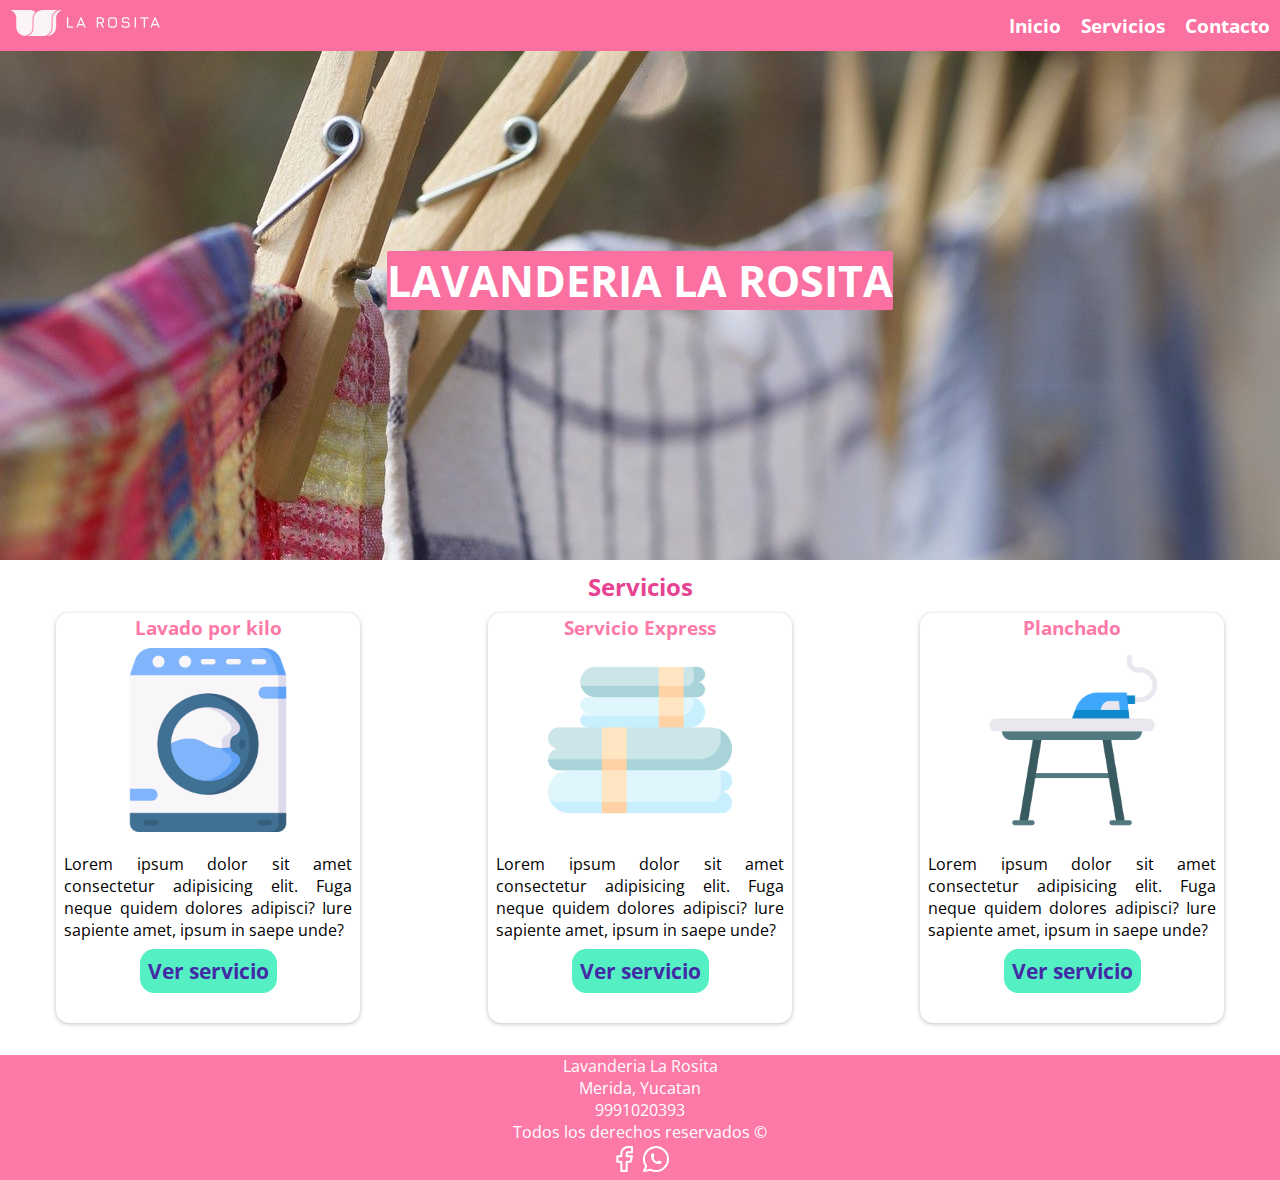
<file: index.html>
<!DOCTYPE html>
<html lang="en">

<head>
    <meta charset="UTF-8">
    <meta http-equiv="X-UA-Compatible" content="IE=edge">
    <meta name="viewport" content="width=device-width, initial-scale=1.0">
    <link rel="preconnect" href="https://fonts.googleapis.com">
    <link rel="preconnect" href="https://fonts.gstatic.com" crossorigin>
    <link href="https://fonts.googleapis.com/css2?family=Open+Sans:ital,wght@0,300;0,700;1,400&display=swap"
        rel="stylesheet">
    <link rel="stylesheet" href="css/styles.css">
    <title>Lavanderia La Rosita</title>
</head>

<body>
    <header class="header">
        <div class="logo">
            <a href="index.html"><img src="img/logo.png" alt="Logotipo"></a>
        </div>
        <nav class="nav">
            <ul>
                <li><a href="index.html">Inicio</a></li>
                <li><a href="#servicios">Servicios</a></li>
                <li><a href="pages/contacto.html">Contacto</a></li>
            </ul>
        </nav>
    </header>
    <div class="opacidad">
        <div class="imagen-principal">
            <h1 class="titulo">LAVANDERIA LA ROSITA</h1>
        </div>
    </div>

    <main class="contenido-principal">
        <h2 class="alinear-texto padding-10">Servicios</h2>
        <section class="servicios" id="servicios">
            <div class="servicio">
                <h3>Lavado por kilo</h2>
                    <img src="img/servicio1.png" alt="producto1" width="300px" height="200px">
                    <p>Lorem ipsum dolor sit amet consectetur adipisicing elit. Fuga neque quidem dolores adipisci? Iure
                        sapiente amet, ipsum in saepe unde?</p>
                    <a class="btn" href="pages/servicio1.html">Ver servicio</a>
            </div>
            <div class="servicio">
                <h3>Servicio Express</h2>
                    <img src="img/servicio2.png" alt="producto2" width="300px" height="200px">
                    <p>Lorem ipsum dolor sit amet consectetur adipisicing elit. Fuga neque quidem dolores adipisci? Iure
                        sapiente amet, ipsum in saepe unde?</p>
                    <a class="btn" href="pages/servicio2.html">Ver servicio</a>
            </div>
            <div class="servicio">
                <h3>Planchado</h2>
                    <img src="img/servicio3.png" alt="producto3" width="300px" height="200px">
                    <p>Lorem ipsum dolor sit amet consectetur adipisicing elit. Fuga neque quidem dolores adipisci? Iure
                        sapiente amet, ipsum in saepe unde?</p>
                    <a class="btn" href="pages/servicio3.html">Ver servicio</a>
            </div>
        </section>


    </main>
    <footer class="footer">
        <p>Lavanderia La Rosita</p>
        <p>Merida, Yucatan</p>
        <p>9991020393</p>
        <p>Todos los derechos reservados &copy;</p>
        <div class="iconos-footer">
            <div class="icono-footer">
                <a href="#">
                    <svg xmlns="http://www.w3.org/2000/svg" class="icon icon-tabler icon-tabler-brand-facebook"
                        width="72" height="72" viewBox="0 0 24 24" stroke-width="1.5" stroke="#ffffff" fill="none"
                        stroke-linecap="round" stroke-linejoin="round">
                        <path stroke="none" d="M0 0h24v24H0z" fill="none" />
                        <path d="M7 10v4h3v7h4v-7h3l1 -4h-4v-2a1 1 0 0 1 1 -1h3v-4h-3a5 5 0 0 0 -5 5v2h-3" />
                    </svg>
                </a>
                </svg>
            </div>
            <div class="icono-footer">
                <a href="#">
                    <svg xmlns="http://www.w3.org/2000/svg" class="icon icon-tabler icon-tabler-brand-whatsapp"
                        width="72" height="72" viewBox="0 0 24 24" stroke-width="1.5" stroke="#ffffff" fill="none"
                        stroke-linecap="round" stroke-linejoin="round">
                        <path stroke="none" d="M0 0h24v24H0z" fill="none" />
                        <path d="M3 21l1.65 -3.8a9 9 0 1 1 3.4 2.9l-5.05 .9" />
                        <path
                            d="M9 10a0.5 .5 0 0 0 1 0v-1a0.5 .5 0 0 0 -1 0v1a5 5 0 0 0 5 5h1a0.5 .5 0 0 0 0 -1h-1a0.5 .5 0 0 0 0 1" />
                    </svg>
                </a>
            </div>
        </div>
    </footer>
</body>

</html>
</file>
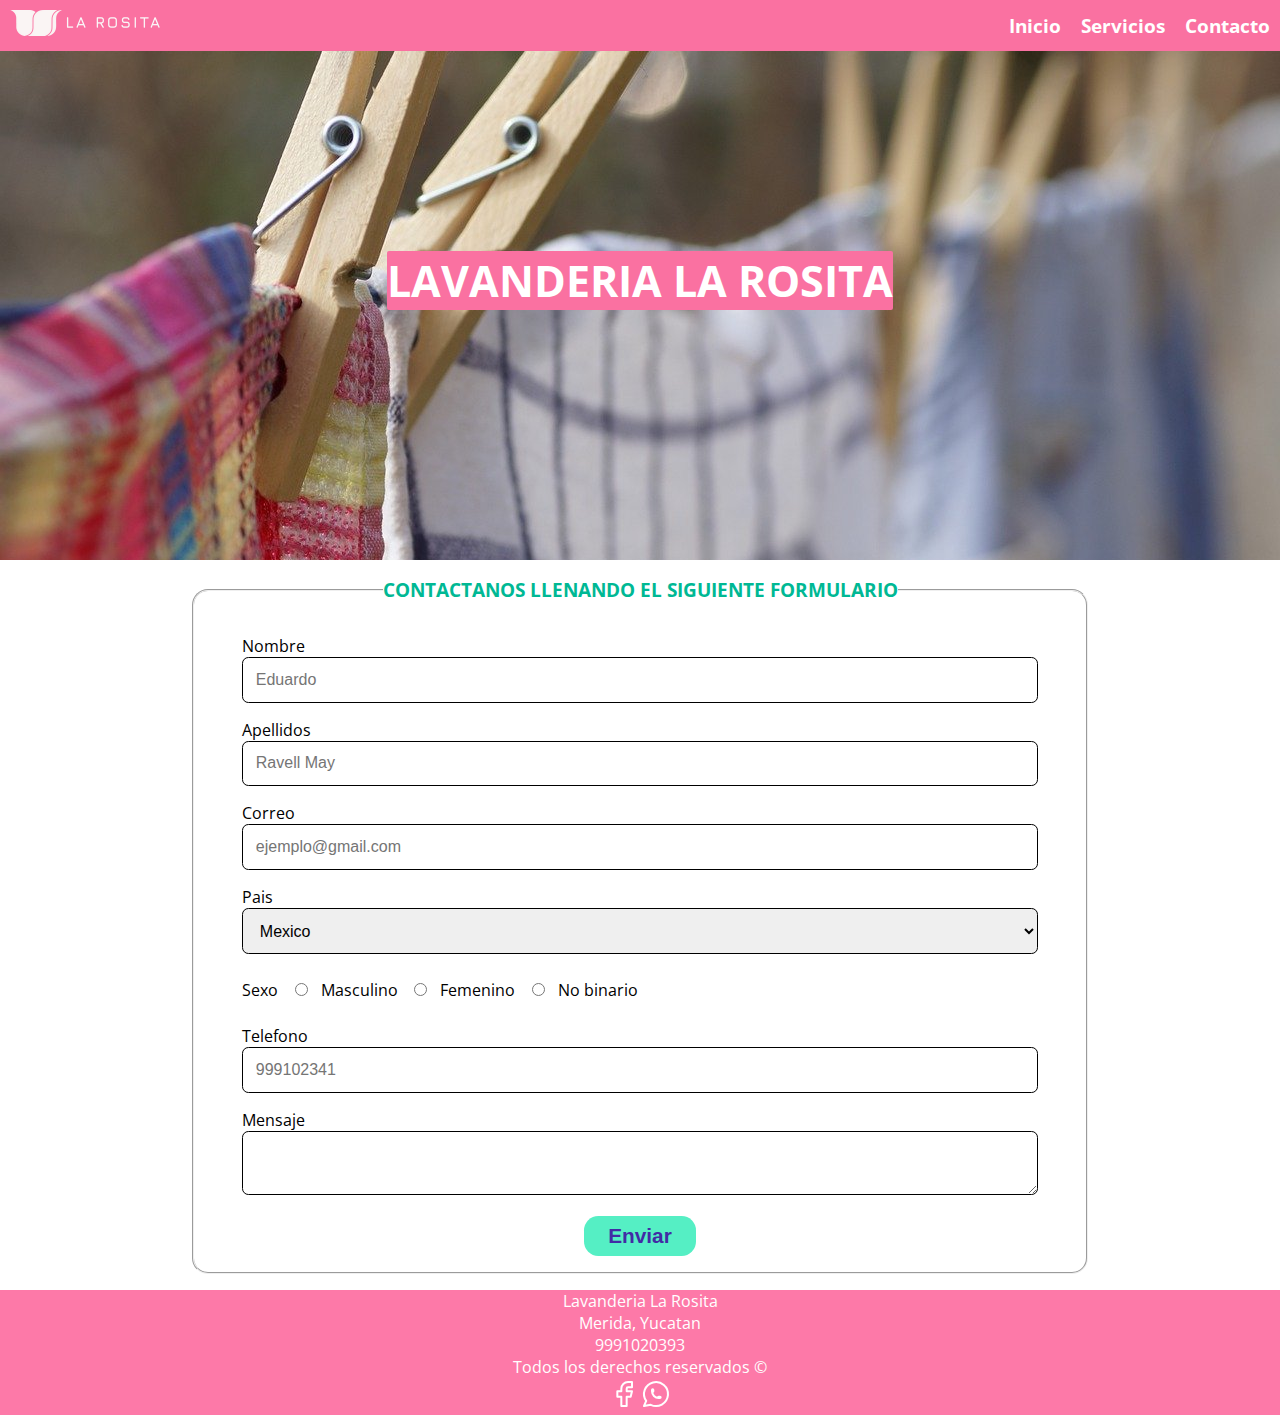
<file: pages/contacto.html>
<!DOCTYPE html>
<html lang="en">

<head>
    <meta charset="UTF-8">
    <meta http-equiv="X-UA-Compatible" content="IE=edge">
    <meta name="viewport" content="width=device-width, initial-scale=1.0">
    <link rel="preconnect" href="https://fonts.googleapis.com">
    <link rel="preconnect" href="https://fonts.gstatic.com" crossorigin>
    <link href="https://fonts.googleapis.com/css2?family=Open+Sans:ital,wght@0,300;0,700;1,400&display=swap"
        rel="stylesheet">
    <link rel="stylesheet" href="../css/styles.css">
    <title>Contacto</title>
</head>

<body>
    <header class="header">
        <div class="logo">
            <a href="../index.html"><img src="../img/logo.png" alt="Logotipo"></a>
        </div>
        <nav class="nav">
            <ul>
                <li><a href="../index.html">Inicio</a></li>
                <li><a href="../index.html">Servicios</a></li>
                <li><a href="contacto.html">Contacto</a></li>
            </ul>
        </nav>
    </header>
    <div class="opacidad">
        <div class="imagen-principal">
            <h1 class="titulo">LAVANDERIA LA ROSITA</h1>
        </div>
    </div>


    <main>

        <section class="contacto">

            <fieldset>
                <legend>contactanos llenando el siguiente formulario</legend>
                <form action="" class="formulario">
                    <div class="campo">
                        <label for="nombre">Nombre</label>
                        <input type="text" name="nombre" placeholder="Eduardo">
                    </div>
                    <div class="campo">
                        <label for="apellidos">Apellidos</label>
                        <input type="text" name="email" placeholder="Ravell May">
                    </div>
                    <div class="campo">
                        <label for="email">Correo</label>
                        <input type="mail" name="email" placeholder="ejemplo@gmail.com">
                    </div>
                    <div class="campo">
                        <label for="pais">Pais</label>
                        <select name="pais" id="pais">
                            <option value="Mexico">Mexico</option>
                            <option value="Argentina">Argentina</option>
                            <option value="Colombia">Colombia</option>
                        </select>
                    </div>
                    <div class="campo">
                        <label for="Sexo">Sexo</label>
                        <input type="radio" name="Sexo" value="Masculino">Masculino
                        <input type="radio" name="Sexo" value="Femenino">Femenino
                        <input type="radio" name="Sexo" value="No binario">No binario
                    </div>
                    <div class="campo">
                        <label for="telefono">Telefono</label>
                        <input type="tel" name="telefono" placeholder="999102341">
                    </div>
                    <div class="campo">
                        <label for="Mensaje">Mensaje</label>
                        <textarea></textarea>
                    </div>
                    <div class="enviar">
                        <input class="btn" type="submit" value="Enviar">
                    </div>
                </form>
            </fieldset>
        </section>



    </main>

    <footer class="footer">
        <p>Lavanderia La Rosita</p>
        <p>Merida, Yucatan</p>
        <p>9991020393</p>
        <p>Todos los derechos reservados &copy;</p>
        <div class="iconos-footer">
            <div class="icono-footer">
                <a href="#">
                    <svg xmlns="http://www.w3.org/2000/svg" class="icon icon-tabler icon-tabler-brand-facebook"
                        width="72" height="72" viewBox="0 0 24 24" stroke-width="1.5" stroke="#ffffff" fill="none"
                        stroke-linecap="round" stroke-linejoin="round">
                        <path stroke="none" d="M0 0h24v24H0z" fill="none" />
                        <path d="M7 10v4h3v7h4v-7h3l1 -4h-4v-2a1 1 0 0 1 1 -1h3v-4h-3a5 5 0 0 0 -5 5v2h-3" />
                    </svg>
                </a>
                </svg>
            </div>
            <div class="icono-footer">
                <a href="#">
                    <svg xmlns="http://www.w3.org/2000/svg" class="icon icon-tabler icon-tabler-brand-whatsapp"
                        width="72" height="72" viewBox="0 0 24 24" stroke-width="1.5" stroke="#ffffff" fill="none"
                        stroke-linecap="round" stroke-linejoin="round">
                        <path stroke="none" d="M0 0h24v24H0z" fill="none" />
                        <path d="M3 21l1.65 -3.8a9 9 0 1 1 3.4 2.9l-5.05 .9" />
                        <path
                            d="M9 10a0.5 .5 0 0 0 1 0v-1a0.5 .5 0 0 0 -1 0v1a5 5 0 0 0 5 5h1a0.5 .5 0 0 0 0 -1h-1a0.5 .5 0 0 0 0 1" />
                    </svg>
                </a>
            </div>
        </div>
    </footer>
</body>

</html>
</file>
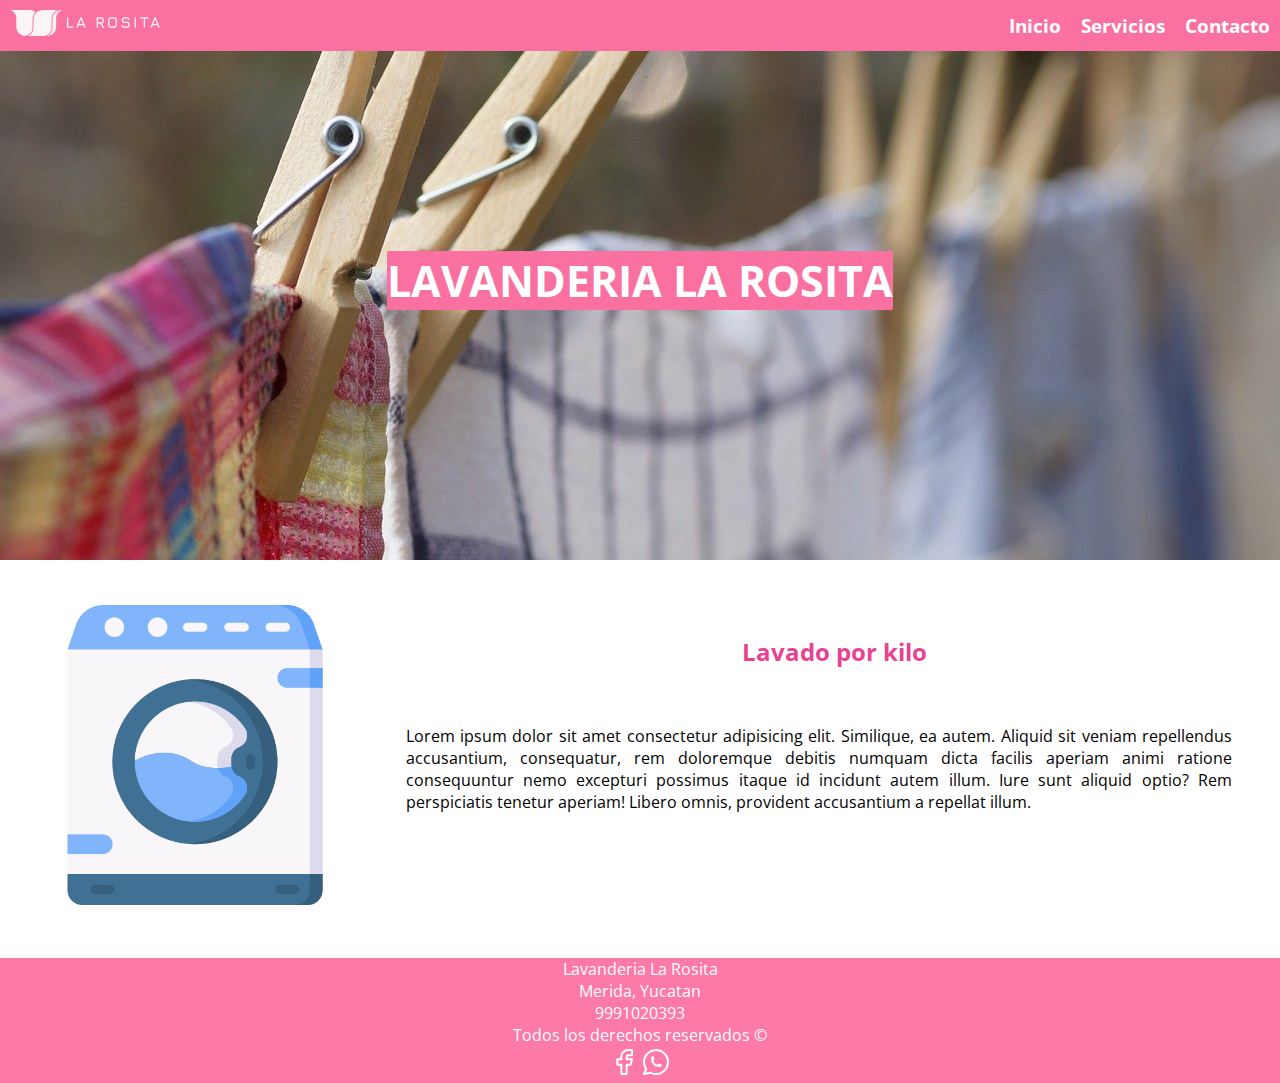
<file: pages/servicio1.html>
<!DOCTYPE html>
<html lang="en">

<head>
    <meta charset="UTF-8">
    <meta http-equiv="X-UA-Compatible" content="IE=edge">
    <meta name="viewport" content="width=device-width, initial-scale=1.0">
    <link rel="preconnect" href="https://fonts.googleapis.com">
    <link rel="preconnect" href="https://fonts.gstatic.com" crossorigin>
    <link href="https://fonts.googleapis.com/css2?family=Open+Sans:ital,wght@0,300;0,700;1,400&display=swap"
        rel="stylesheet">
    <link rel="stylesheet" href="../css/styles.css">
    <title>Lavanderia La Rosita</title>
</head>

<body>
    <header class="header">
        <div class="logo">
            <a href="../index.html"><img src="../img/logo.png" alt="Logotipo"></a>
        </div>
        <nav class="nav">
            <ul>
                <li><a href="../index.html">Inicio</a></li>
                <li><a href="../index.html">Servicios</a></li>
                <li><a href="contacto.html">Contacto</a></li>
            </ul>
        </nav>
    </header>
    <div class="opacidad">
        <div class="imagen-principal">
            <h1 class="titulo">LAVANDERIA LA ROSITA</h1>
        </div>
    </div>
    <main class="contenido-principal">
        <section class="desc_servicio">
            <img class="imagen_servicio" src="../img/servicio1.png" alt="servicio ">

            <div class="descripcion_servicio">
                <h2 class="nombre_servicio alinear-texto">Lavado por kilo</h2>
                <p>Lorem ipsum dolor sit amet consectetur adipisicing elit. Similique, ea autem. Aliquid sit veniam
                    repellendus accusantium, consequatur, rem doloremque debitis numquam dicta facilis aperiam animi
                    ratione consequuntur nemo excepturi possimus itaque id incidunt autem illum. Iure sunt aliquid
                    optio? Rem perspiciatis tenetur aperiam! Libero omnis, provident accusantium a repellat illum.</p>
            </div>
        </section>


    </main>
    <footer class="footer">
        <p>Lavanderia La Rosita</p>
        <p>Merida, Yucatan</p>
        <p>9991020393</p>
        <p>Todos los derechos reservados &copy;</p>
        <div class="iconos-footer">
            <div class="icono-footer">
                <a href="#">
                    <svg xmlns="http://www.w3.org/2000/svg" class="icon icon-tabler icon-tabler-brand-facebook"
                        width="72" height="72" viewBox="0 0 24 24" stroke-width="1.5" stroke="#ffffff" fill="none"
                        stroke-linecap="round" stroke-linejoin="round">
                        <path stroke="none" d="M0 0h24v24H0z" fill="none" />
                        <path d="M7 10v4h3v7h4v-7h3l1 -4h-4v-2a1 1 0 0 1 1 -1h3v-4h-3a5 5 0 0 0 -5 5v2h-3" />
                    </svg>
                </a>
                </svg>
            </div>
            <div class="icono-footer">
                <a href="#">
                    <svg xmlns="http://www.w3.org/2000/svg" class="icon icon-tabler icon-tabler-brand-whatsapp"
                        width="72" height="72" viewBox="0 0 24 24" stroke-width="1.5" stroke="#ffffff" fill="none"
                        stroke-linecap="round" stroke-linejoin="round">
                        <path stroke="none" d="M0 0h24v24H0z" fill="none" />
                        <path d="M3 21l1.65 -3.8a9 9 0 1 1 3.4 2.9l-5.05 .9" />
                        <path
                            d="M9 10a0.5 .5 0 0 0 1 0v-1a0.5 .5 0 0 0 -1 0v1a5 5 0 0 0 5 5h1a0.5 .5 0 0 0 0 -1h-1a0.5 .5 0 0 0 0 1" />
                    </svg>
                </a>
            </div>
        </div>
    </footer>
</body>

</html>
</file>
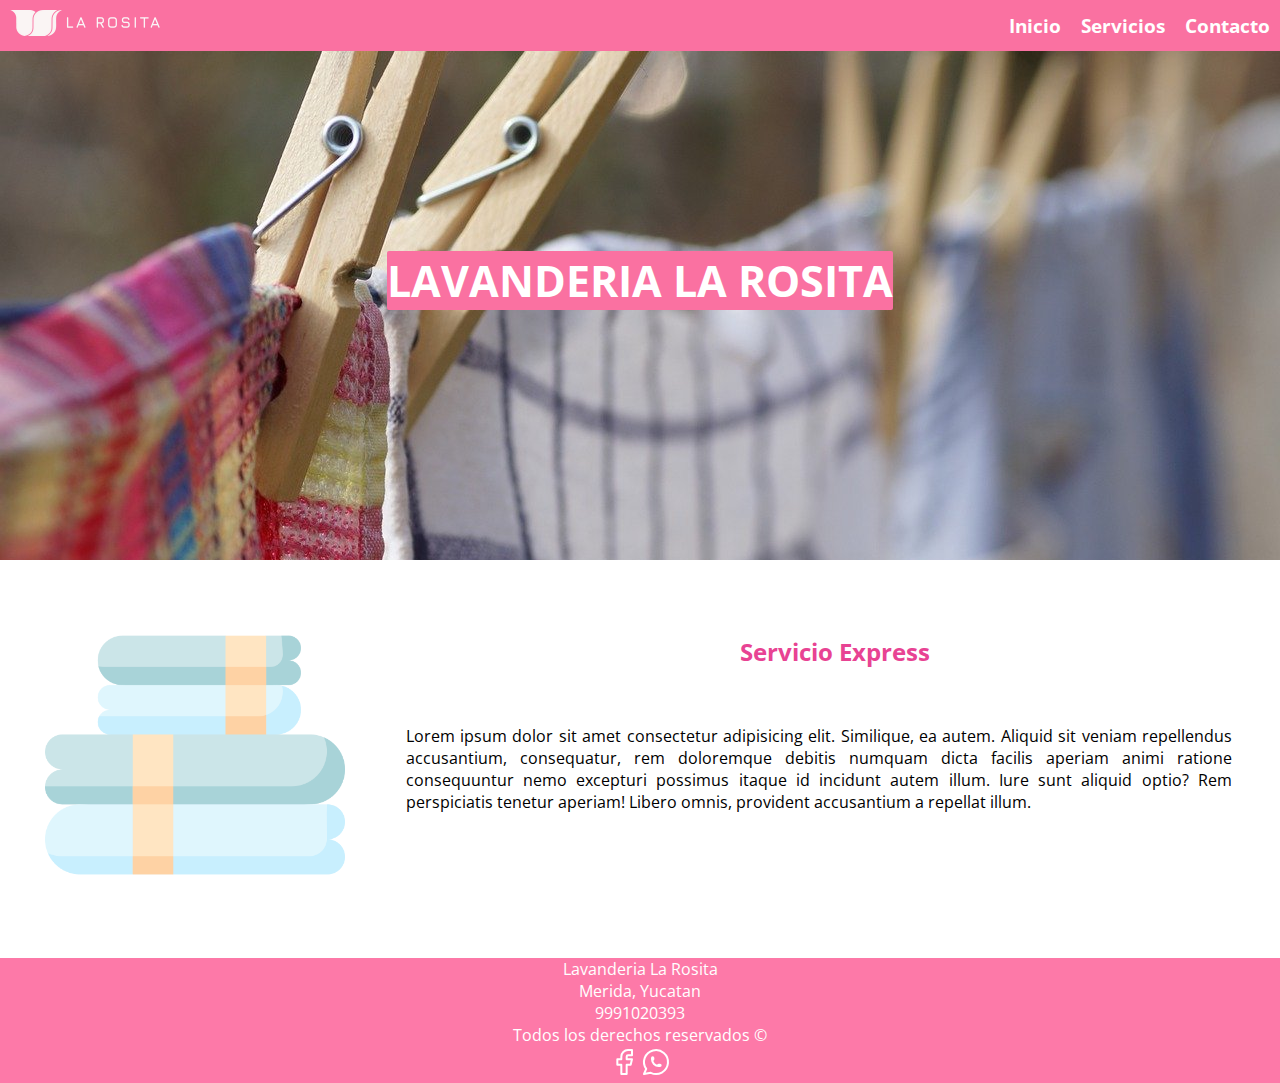
<file: pages/servicio2.html>
<!DOCTYPE html>
<html lang="en">

<head>
    <meta charset="UTF-8">
    <meta http-equiv="X-UA-Compatible" content="IE=edge">
    <meta name="viewport" content="width=device-width, initial-scale=1.0">
    <link rel="preconnect" href="https://fonts.googleapis.com">
    <link rel="preconnect" href="https://fonts.gstatic.com" crossorigin>
    <link href="https://fonts.googleapis.com/css2?family=Open+Sans:ital,wght@0,300;0,700;1,400&display=swap"
        rel="stylesheet">
    <link rel="stylesheet" href="../css/styles.css">
    <title>Lavanderia La Rosita</title>
</head>

<body>
    <header class="header">
        <div class="logo">
            <a href="../index.html"><img src="../img/logo.png" alt="Logotipo"></a>
        </div>
        <nav class="nav">
            <ul>
                <li><a href="../index.html">Inicio</a></li>
                <li><a href="../index.html">Servicios</a></li>
                <li><a href="contacto.html">Contacto</a></li>
            </ul>
        </nav>
    </header>
    <div class="opacidad">
        <div class="imagen-principal">
            <h1 class="titulo">LAVANDERIA LA ROSITA</h1>
        </div>
    </div>
    <main class="contenido-principal">
        <section class="desc_servicio">
            <img class="imagen_servicio" src="../img/servicio2.png" alt="servicio ">

            <div class="descripcion_servicio">
                <h2 class="nombre_servicio alinear-texto">Servicio Express</h2>
                <p>Lorem ipsum dolor sit amet consectetur adipisicing elit. Similique, ea autem. Aliquid sit veniam
                    repellendus accusantium, consequatur, rem doloremque debitis numquam dicta facilis aperiam animi
                    ratione consequuntur nemo excepturi possimus itaque id incidunt autem illum. Iure sunt aliquid
                    optio? Rem perspiciatis tenetur aperiam! Libero omnis, provident accusantium a repellat illum.</p>
            </div>
        </section>


    </main>
    <footer class="footer">
        <p>Lavanderia La Rosita</p>
        <p>Merida, Yucatan</p>
        <p>9991020393</p>
        <p>Todos los derechos reservados &copy;</p>
        <div class="iconos-footer">
            <div class="icono-footer">
                <a href="#">
                    <svg xmlns="http://www.w3.org/2000/svg" class="icon icon-tabler icon-tabler-brand-facebook"
                        width="72" height="72" viewBox="0 0 24 24" stroke-width="1.5" stroke="#ffffff" fill="none"
                        stroke-linecap="round" stroke-linejoin="round">
                        <path stroke="none" d="M0 0h24v24H0z" fill="none" />
                        <path d="M7 10v4h3v7h4v-7h3l1 -4h-4v-2a1 1 0 0 1 1 -1h3v-4h-3a5 5 0 0 0 -5 5v2h-3" />
                    </svg>
                </a>
                </svg>
            </div>
            <div class="icono-footer">
                <a href="#">
                    <svg xmlns="http://www.w3.org/2000/svg" class="icon icon-tabler icon-tabler-brand-whatsapp"
                        width="72" height="72" viewBox="0 0 24 24" stroke-width="1.5" stroke="#ffffff" fill="none"
                        stroke-linecap="round" stroke-linejoin="round">
                        <path stroke="none" d="M0 0h24v24H0z" fill="none" />
                        <path d="M3 21l1.65 -3.8a9 9 0 1 1 3.4 2.9l-5.05 .9" />
                        <path
                            d="M9 10a0.5 .5 0 0 0 1 0v-1a0.5 .5 0 0 0 -1 0v1a5 5 0 0 0 5 5h1a0.5 .5 0 0 0 0 -1h-1a0.5 .5 0 0 0 0 1" />
                    </svg>
                </a>
            </div>
        </div>
    </footer>
</body>

</html>
</file>
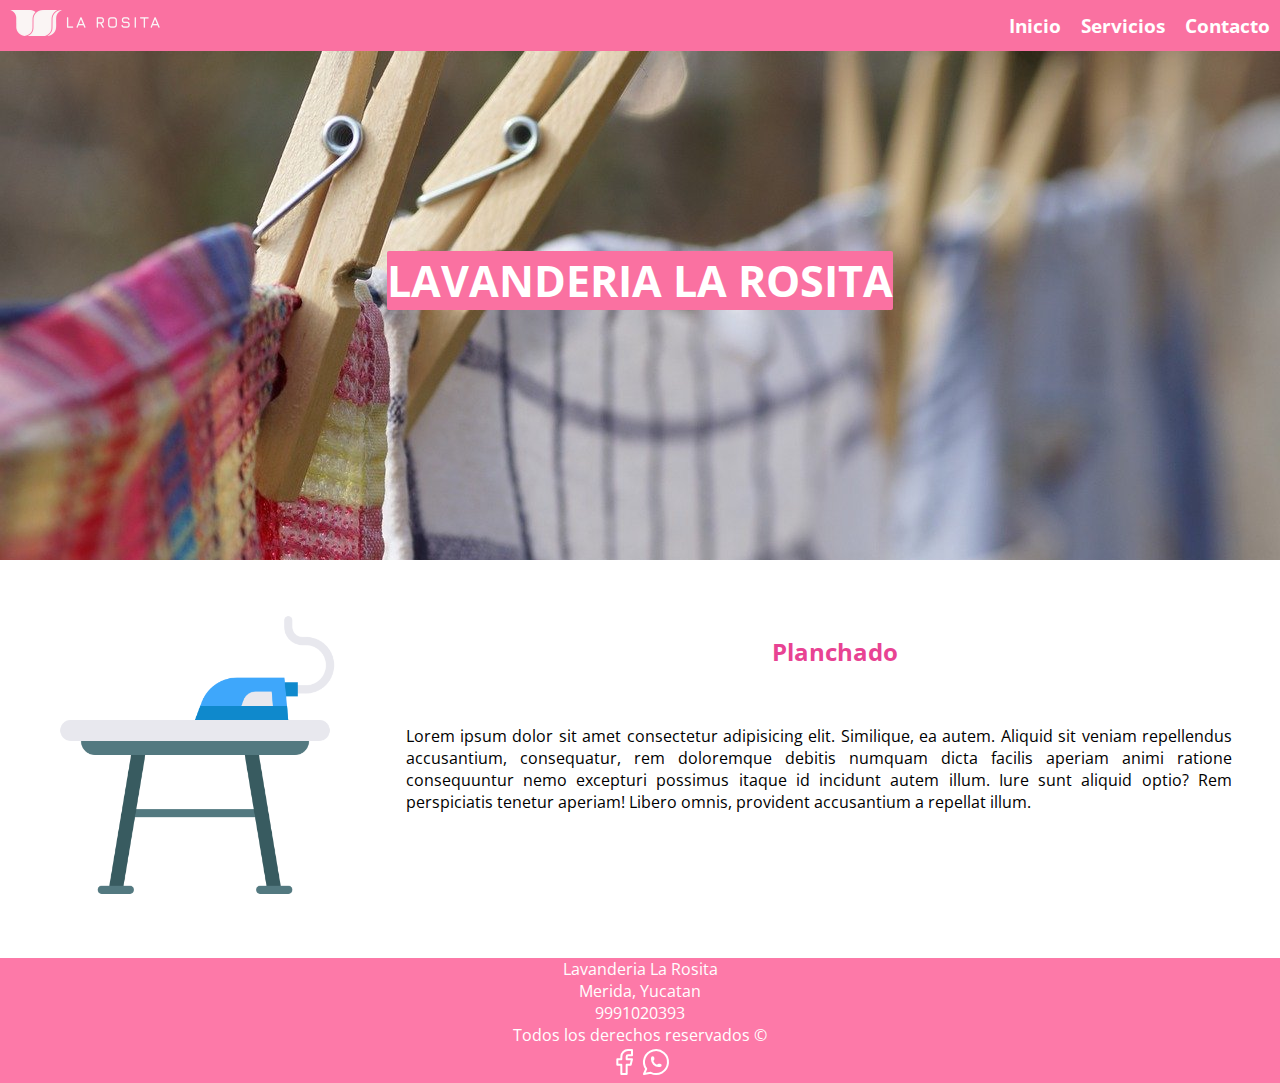
<file: pages/servicio3.html>
<!DOCTYPE html>
<html lang="en">

<head>
    <meta charset="UTF-8">
    <meta http-equiv="X-UA-Compatible" content="IE=edge">
    <meta name="viewport" content="width=device-width, initial-scale=1.0">
    <link rel="preconnect" href="https://fonts.googleapis.com">
    <link rel="preconnect" href="https://fonts.gstatic.com" crossorigin>
    <link href="https://fonts.googleapis.com/css2?family=Open+Sans:ital,wght@0,300;0,700;1,400&display=swap"
        rel="stylesheet">
    <link rel="stylesheet" href="../css/styles.css">
    <title>Lavanderia La Rosita</title>
</head>

<body>
    <header class="header">
        <div class="logo">
            <a href="../index.html"><img src="../img/logo.png" alt="Logotipo"></a>
        </div>
        <nav class="nav">
            <ul>
                <li><a href="../index.html">Inicio</a></li>
                <li><a href="../index.html">Servicios</a></li>
                <li><a href="contacto.html">Contacto</a></li>
            </ul>
        </nav>
    </header>
    <div class="opacidad">
        <div class="imagen-principal">
            <h1 class="titulo">LAVANDERIA LA ROSITA</h1>
        </div>
    </div>
    <main class="contenido-principal">
        <section class="desc_servicio">
            <img class="imagen_servicio" src="../img/servicio3.png" alt="servicio ">

            <div class="descripcion_servicio">
                <h2 class="nombre_servicio alinear-texto">Planchado</h2>
                <p>Lorem ipsum dolor sit amet consectetur adipisicing elit. Similique, ea autem. Aliquid sit veniam
                    repellendus accusantium, consequatur, rem doloremque debitis numquam dicta facilis aperiam animi
                    ratione consequuntur nemo excepturi possimus itaque id incidunt autem illum. Iure sunt aliquid
                    optio? Rem perspiciatis tenetur aperiam! Libero omnis, provident accusantium a repellat illum.</p>
            </div>
        </section>


    </main>
    <footer class="footer">
        <p>Lavanderia La Rosita</p>
        <p>Merida, Yucatan</p>
        <p>9991020393</p>
        <p>Todos los derechos reservados &copy;</p>
        <div class="iconos-footer">
            <div class="icono-footer">
                <a href="#">
                    <svg xmlns="http://www.w3.org/2000/svg" class="icon icon-tabler icon-tabler-brand-facebook"
                        width="72" height="72" viewBox="0 0 24 24" stroke-width="1.5" stroke="#ffffff" fill="none"
                        stroke-linecap="round" stroke-linejoin="round">
                        <path stroke="none" d="M0 0h24v24H0z" fill="none" />
                        <path d="M7 10v4h3v7h4v-7h3l1 -4h-4v-2a1 1 0 0 1 1 -1h3v-4h-3a5 5 0 0 0 -5 5v2h-3" />
                    </svg>
                </a>
                </svg>
            </div>
            <div class="icono-footer">
                <a href="#">
                    <svg xmlns="http://www.w3.org/2000/svg" class="icon icon-tabler icon-tabler-brand-whatsapp"
                        width="72" height="72" viewBox="0 0 24 24" stroke-width="1.5" stroke="#ffffff" fill="none"
                        stroke-linecap="round" stroke-linejoin="round">
                        <path stroke="none" d="M0 0h24v24H0z" fill="none" />
                        <path d="M3 21l1.65 -3.8a9 9 0 1 1 3.4 2.9l-5.05 .9" />
                        <path
                            d="M9 10a0.5 .5 0 0 0 1 0v-1a0.5 .5 0 0 0 -1 0v1a5 5 0 0 0 5 5h1a0.5 .5 0 0 0 0 -1h-1a0.5 .5 0 0 0 0 1" />
                    </svg>
                </a>
            </div>
        </div>
    </footer>
</body>

</html>
</file>
<file: css/styles.css>
*{
    margin: 0;
    padding: 0;
    box-sizing: border-box;
}

/*GENERALES*/
.alinear-texto{
    text-align: center;
}

.padding-10{
    padding: 10px;
}
body{
    overflow-x: hidden;
    font-family:Arial, Helvetica, sans-serif;
    font-family: 'Open Sans', sans-serif;
}
/*HEADER*/
.header,.nav ul,nav{
        display: flex;
        flex-direction: column;
        text-align: center;

    }
.header{
        position: relative;
        background-color: #fd79a8;
        margin: 0;
        width: 100%;
    }

.nav ul li a{
    text-decoration: none;
    color: #fff;
    font-size: 1.2rem;
    font-weight: bold;
    
}

.nav ul li a:hover{
    text-decoration: underline;
    text-decoration-color: #fff;
}

.logo img{
    margin: 10px;
    width: 150px;
}
.nav ul li{
    list-style: none;
    padding: 10px;
}

/* MEDIA QUERYS HEADER */
 @media (min-width: 768px) {
    .header,.nav ul,.nav{
        flex-direction: row;

    }
    .header{
        margin: 5px auto;
        justify-content: space-between;
        position: fixed;
        background-color: #fa71a1;
        margin: 0;
        z-index: 100;
    }
    .nav,.nav ul{
        display: flex;
        align-items: center;
    }
    
 }   

/*BODY*/

.imagen-principal{
    background-image: url('../img/img_principal.jpg');
    width: 100%;
    min-height: 35rem;
    max-height: 100vh;
    background-size: cover; 
    background-position: center;
    display: flex;
    flex-direction: column;
    justify-content: center;
    align-items: center;
}


.imagen-principal h1{
    font-size: 2rem;
    font-weight: bold;
    color: white;
    z-index: 1;
    animation-name: aparecer;
    animation-duration: 2s;
    animation-timing-function: ease-in;
    background-color: #fa71a1;
    border-radius: 2px;
    text-align: center;
}

@keyframes aparecer{
    0%{
        opacity: 0;
    }
    50%{
        opacity: 1;
    }
}
@media (min-width: 768px) {
    .imagen-principal h1{
        font-size: 2.7rem;     
    }
}


.contenido-principal h2{
    color: #e84393;
}

.servicios{
    display: grid;
    grid-template-columns: 1fr;
    gap: 1rem;
    margin-bottom: 1rem;
}

.servicio{
    margin: auto;
}

.servicio p {
    text-align: justify;
}


.servicios h3,.nombre_servicio{
    margin-top: 0.15rem;
    color: #fd79a8;
}
.servicio{
    text-align: center;
    max-width: 17rem;
    min-height: 410px;
    max-height: 700px;
    box-shadow: rgba(0, 0, 0, 0.25) 0px 1px 4px;
    border-radius: 0.8rem;
    overflow: hidden;
}
.servicio img{
    width: 200px;
    padding: 0.5rem;
    height: 200px;
}

.servicio p{
    padding: 0.5rem;
    margin-bottom: 0.5rem;
}

.btn{
    padding: 0.5rem;
    width: 20rem;
    display: block;
    max-width: 90%;
    background-color: #55efc4;
    margin: 0.5rem;
    border-radius: 0.9rem;
    margin: 1rem;
    text-decoration: none;
    font-weight: bold;
    cursor: pointer;
    color: rgb(66, 43, 165);
    font-size: 1.3rem;
}

.btn:hover{
    background-color: #00b894;
}

@media (min-width: 768px)
{
   .servicios{
       grid-template-columns: repeat(3,1fr);
       column-gap: 1rem;
   }
   .servicio{
       margin: 0 0.5rem;
   }

   .btn{
    display: unset;
   }
}

@media screen and (min-width: 1025px)
{
   .servicios{
       grid-template-columns: repeat(3,1fr);
       margin-bottom: 2rem;
   }
   .servicio{
        margin: auto;
        max-width: 19rem;
        max-height: 750px;
        margin: auto;
   }
}

@media screen and (min-width: 1440px){
    .servicios{
        height: 40rem;
        max-height: 90%;
        margin-bottom: 13.8rem;
    }
    .servicio{
        max-width: 40rem;
        max-height: 750px;
    }
}


/*FOOTER*/
.footer{
    margin-top: 0.5rem;
    text-align: center;
    background-color: #fd79a8;
    color: #fff;
}

.iconos-footer{
    display: flex;
    justify-content: center;
    align-items: center;
}

.icono-footer svg{
    width: 2rem;
    height: 2rem;
}

.icono-footer svg:hover{
    cursor: pointer;
}


/**CONTACTO.HTML*/
.contacto fieldset{
    width: 90%;
    margin: 1rem auto;
}

.contacto legend {
    text-align: center;
    font-size: 1.2rem;
    color: #00b894;
    margin-bottom: 2rem;
    display: block;
    text-transform: uppercase;
    font-weight: 700;
}

.campo {
    margin-bottom: 1rem;
    width: 100%;
    padding: 0 2rem;
}

.campo input[type="text"],
.campo input[type="tel"],
.campo input[type="mail"],
.campo textarea,
.campo select {
    width: 100%;
    padding: .8rem;
    font-size: 1rem;
    border-radius: 0.4rem ;
    border-color: none;
    border: 1px solid;
}

.campo input[type="radio"]{
    margin: .8rem;
}

.campo textarea {
    height: 4rem;
}

.enviar input{
    border-style: none;
    width: 7rem;
    text-align: center;
    display: block;
    margin: 1rem auto;
}


@media screen and (min-width:768px){
    .contacto fieldset{
        border-radius: 1rem;
        width: 70%;
    }
    .campo{
        padding: 0 3rem;
    }
}
    

/** servicio1.html**/
.imagen_servicio{
    width: 300px;
    height: 300px;
    margin: 1rem auto;
}

    .desc_servicio{
        display: grid;
        grid-template-areas: "imagen"
                             "descripcion";
    }

    .imagen_servicio{
        grid-area: imagen;
    }

    .descripcion_servicio{
        grid-area: descripcion;
        margin: 1rem;
        text-align: justify;
    }

@media (min-width: 768px){

.desc_servicio{
    display: flex;
}
.imagen_servicio{
    width: 300px;
    height: 300px;
    margin: 2.8rem;
}

.descripcion_servicio{
    display: flex;
    flex-direction: column;
    justify-content: space-evenly;
}
.descripcion_servicio p{
    margin-bottom: 4rem;
    margin-right: 2rem;
    text-align: justify;
}

}
</file>
